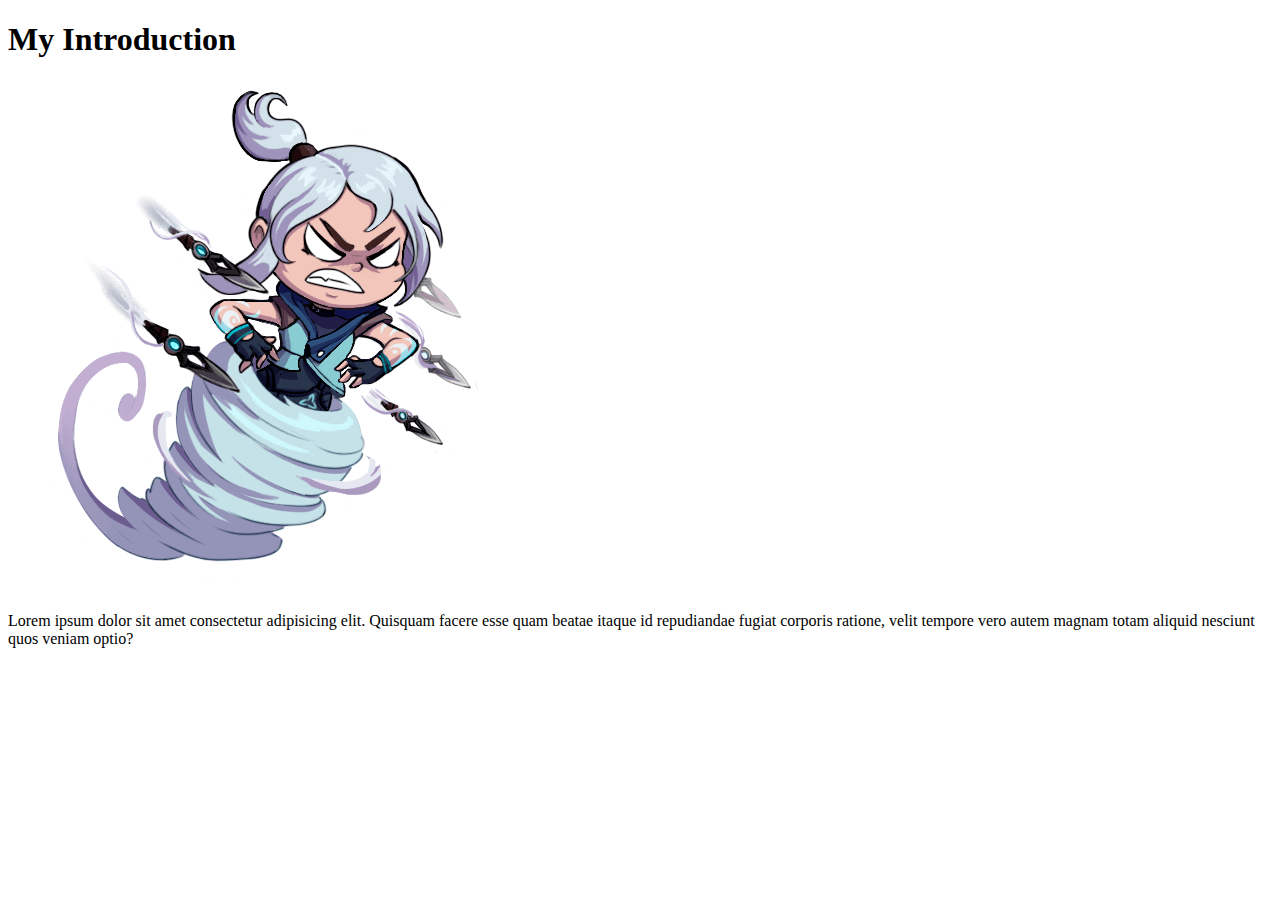
<file: index.html>
<!DOCTYPE html>
<html lang="en">
<head>
    <meta charset="UTF-8">
    <meta http-equiv="X-UA-Compatible" content="IE=edge">
    <meta name="viewport" content="width=device-width, initial-scale=1.0">
    <title>My first webpage</title>
</head>
<body>
    <h1>My Introduction</h1>
    <!-- <h2>My Introduction</h2>
    <h3>My Introduction</h3>
    <h4>My Introduction</h4>
    <h5>My Introduction</h5>
    <h6>My Introduction</h6> -->
    <img src="jett.jpg" alt="Image of a valorant agent">
<p>Lorem ipsum dolor sit amet consectetur adipisicing elit. Quisquam facere esse quam beatae itaque id repudiandae fugiat corporis ratione, velit tempore vero autem magnam totam aliquid nesciunt quos veniam optio?</p>
    </body>
</html>
</file>
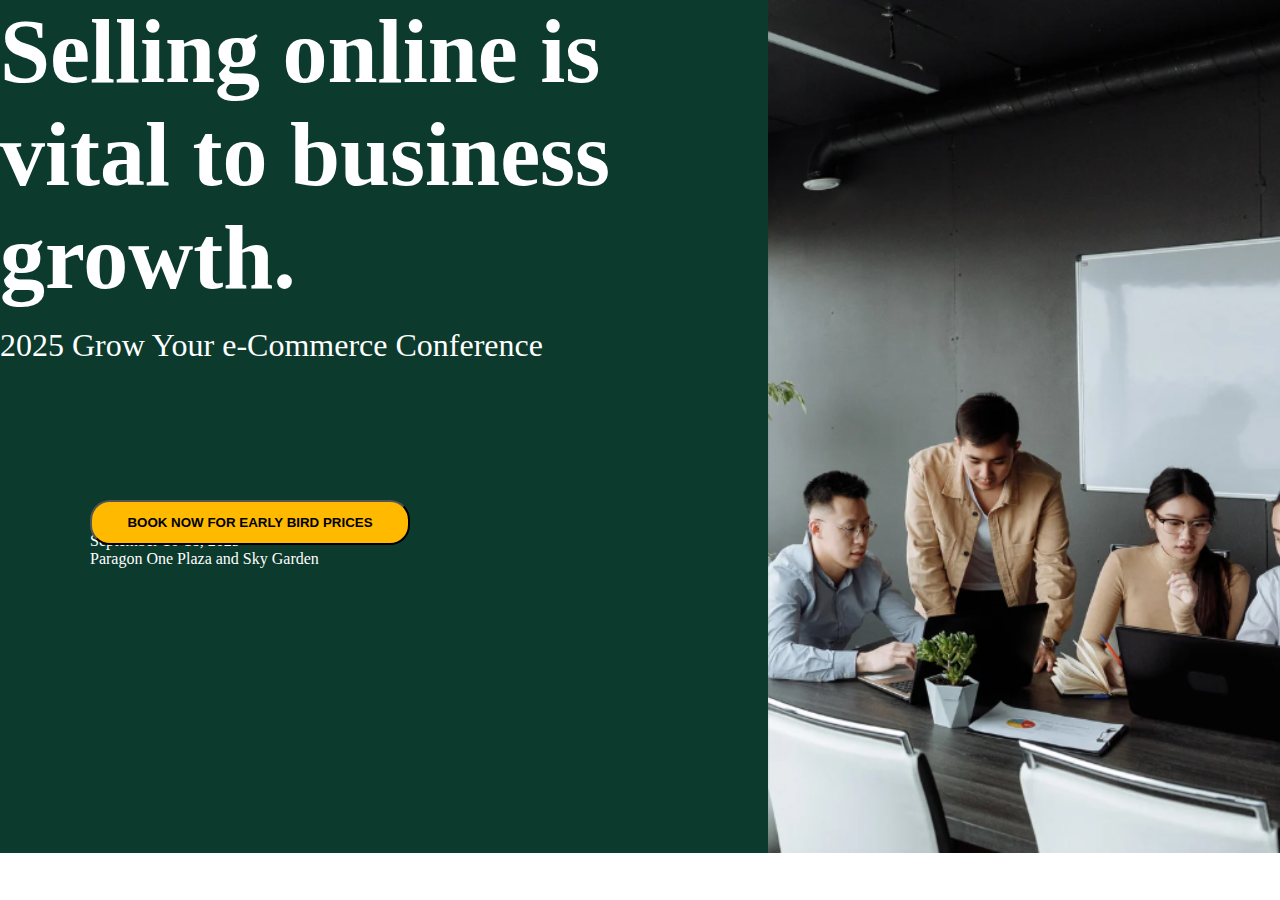
<file: Assignment week 9/replication1.html>
<!DOCTYPE html>
<html lang="en">
<head>
    <meta charset="UTF-8">
    <meta http-equiv="X-UA-Compatible" content="IE=edge">
    <meta name="viewport" content="width=device-width, initial-scale=1.0">
    <title>Replication 1</title>
    <link rel="stylesheet" href="replication1.css">
</head>
<body>
    <div class="parent">
        <div class="son">
            <p1>Selling online is vital to business growth.</p1><br><br>
            <p2> 2025 Grow Your e-Commerce Conference</p2><br><br>
            <p>September 16-18, 2025</p>
            <p>Paragon One Plaza and Sky Garden</p><br>
            <button>BOOK NOW FOR EARLY BIRD PRICES</button>
        </div>
        <div class="daughter">
            <img src="yay.png" alt="An image of people working together">
        </div>
    </div>
</body>
</html>
</file>
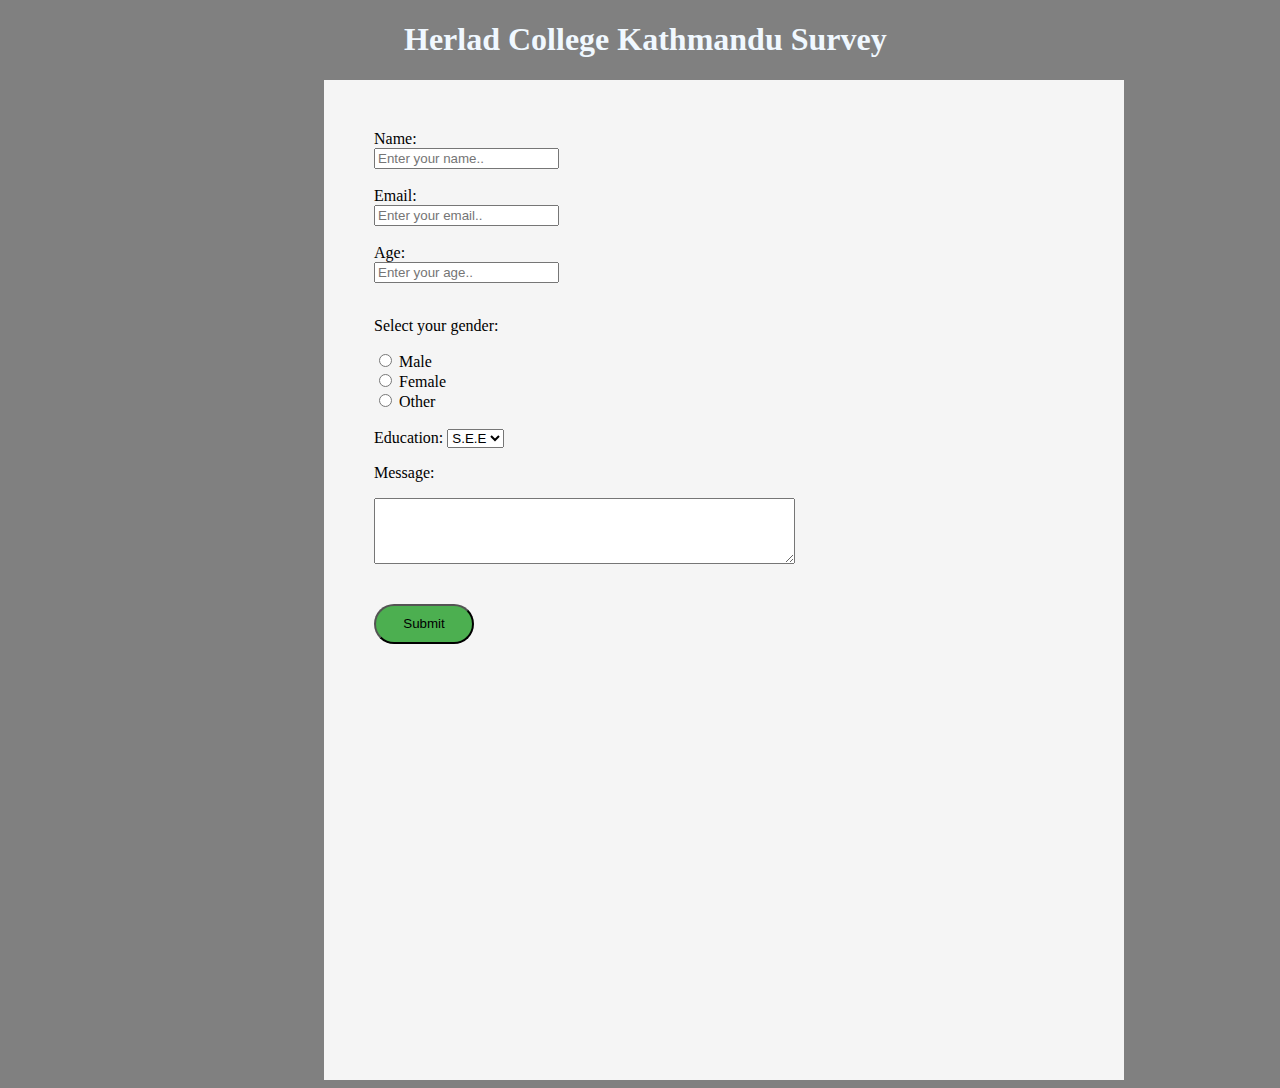
<file: ISA/form.html>
<!DOCTYPE html>
<html lang="en">
<head>
    <meta charset="UTF-8">
    <meta http-equiv="X-UA-Compatible" content="IE=edge">
    <meta name="viewport" content="width=device-width, initial-scale=1.0">
    <title>Herald College</title>
    <style>
        .main{
            background-color: whitesmoke;
            width: 700px;
            height: 900px;
            padding: 50px;
        }
        body{
            background-color: grey;
        }
        .container{
            margin:auto;
            width:50%;
        }
        h1{
            color:aliceblue;
            margin-left: 80px;
        }
        button{
            border-radius: 20px;
            background-color: rgb(76,175,80);
            width: 100px;
            height: 40px;
            
        }
    </style>
</head>
<body>
    <div class="container">
        <h1>Herlad College Kathmandu Survey</h1>

        <div class="main">
            <form>
                <label for="fname">Name:</label><br>
                <input type="text" id="fname" name="firstname" placeholder="Enter your name.."><br><br>
                <label for="email">Email:</label><br>
                <input type="text" id="email" name="email" placeholder="Enter your email.."><br><br>
                <label for="age">Age:</label><br>
                <input type="text" id="age" name="age" placeholder="Enter your age.."><br><br>
            </form>
            <form>
                <p>Select your gender:</p>
                <input type="radio" name="gender">
                <label>Male</label><br>
                <input type="radio" name="gender">
                <label>Female</label><br>
                <input type="radio" name="gender">
                <label>Other</label><br><br>
            </form>
            <form>
                <label for="education">Education:</label>
            <select>
            <option>S.E.E</option>
            <option>+2</option>
            <option>BSC</option>
            </select>
            </form>
            <p><label>Message:</label></p>
            <textarea id="msg" name="msg" rows="4" cols="50"></textarea><br><br><br>
            <button>Submit</button>
            </div>
            
    </div>
    
</body>
</html>
</file>
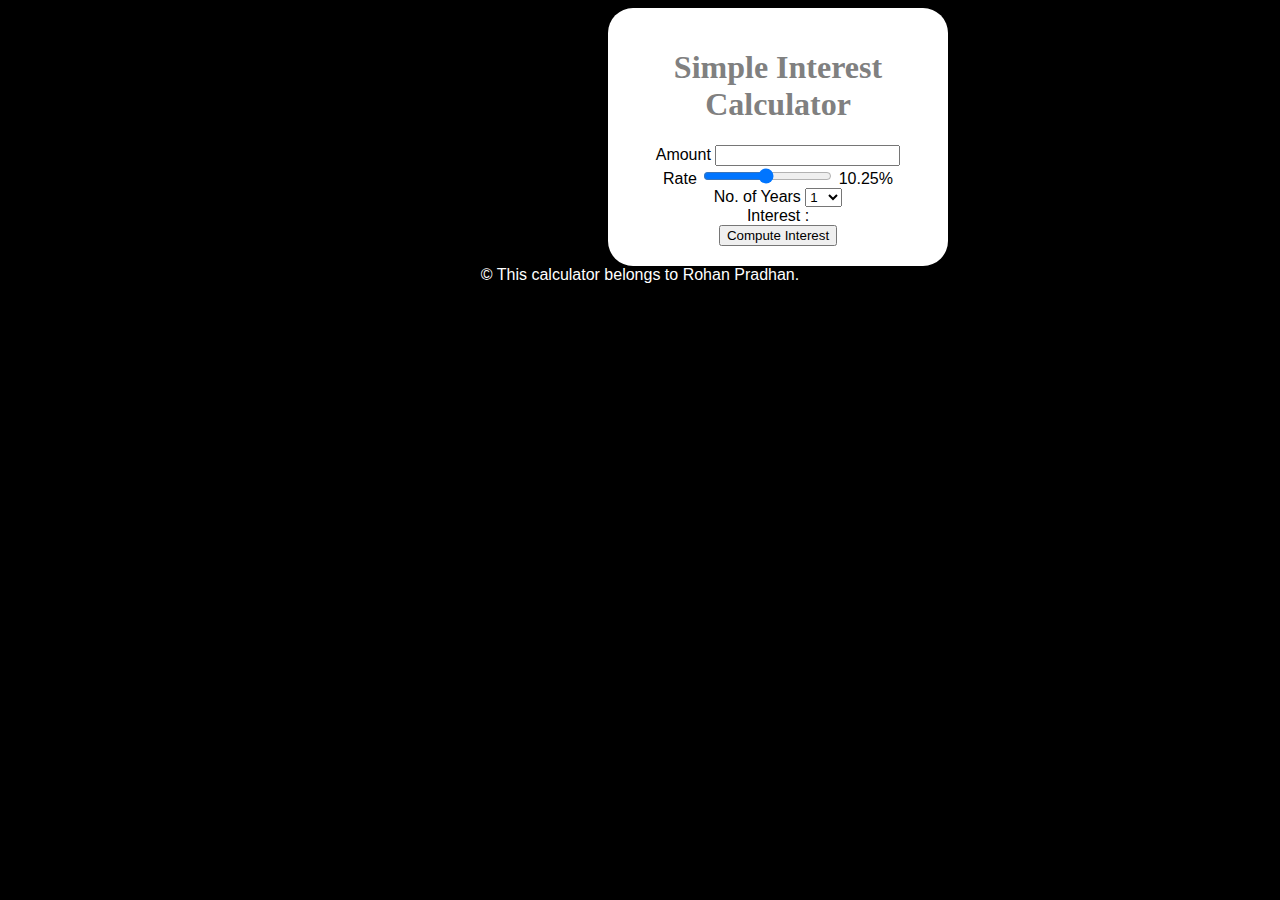
<file: ISA/SI.html>
<!DOCTYPE html>
<html lang="en">
<head>
    <script src="SI.js"></script>
    <link rel="stylesheet" href="SI.css">
    <meta charset="UTF-8">
    <meta http-equiv="X-UA-Compatible" content="IE=edge">
    <meta name="viewport" content="width=device-width, initial-scale=1.0">
    <title>Simple Interest Calculator</title>
</head>
<body>
    <div class="maindiv">
        <h1>Simple Interest Calculator</h1>

        Amount <input type="number"  id="principal">  <br/>
        Rate <input type="range"  id="rate" min="1" max="20" value="10.25" step="0.25" oninput="updateRate()">
        <span id="rate_val">10.25</span>% <br>
        No. of Years   
        <select id="years">
            <option>1</option>
            <option>2</option>
            <option>3</option>
            <option>4</option>
            <option>5</option>
            <option>6</option>
            <option>7</option>
            <option>8</option>
            <option>9</option>
            <option>10</option>
        </select><br/>
        
        Interest : <span id="result"></span><br>

        <button onclick="compute()"> Compute Interest </button>
    </div>
    <footer> © This calculator belongs to Rohan Pradhan.</footer>
</body>
</html>
</file>
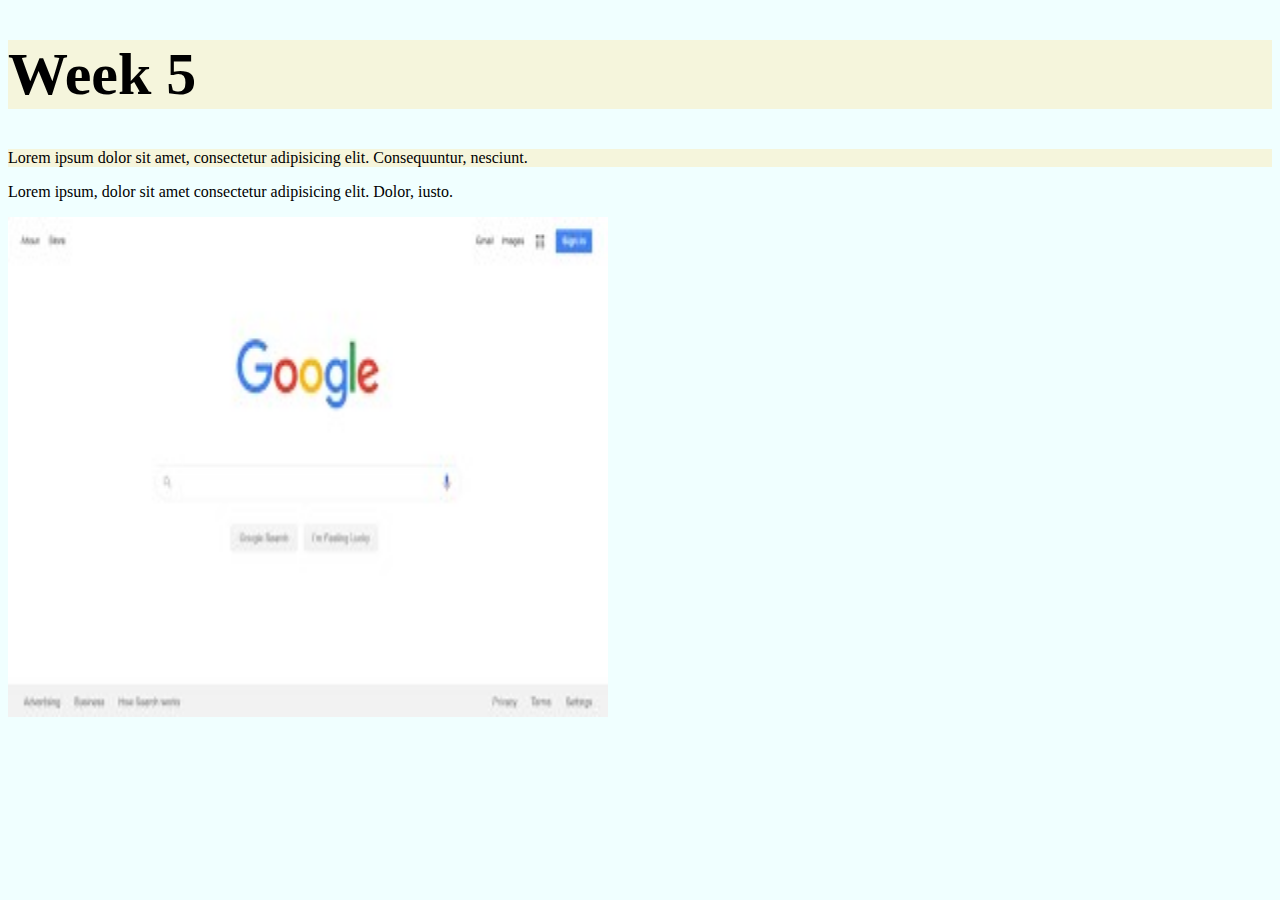
<file: Week 5/inline.html>
<!DOCTYPE html>
<html lang="en">
<head>
    <meta charset="UTF-8">
    <meta http-equiv="X-UA-Compatible" content="IE=edge">
    <meta name="viewport" content="width=device-width, initial-scale=1.0">
    <title>Inline CSS</title>
</head>
<body style="background-color: azure;">
    <h1 style="background-color:beige; font-size:60px; color: black;">Week 5</h1>
    <p style="background-color: beige;">Lorem ipsum dolor sit amet, consectetur adipisicing elit. Consequuntur, nesciunt.</p>
    <p>Lorem ipsum, dolor sit amet consectetur adipisicing elit. Dolor, iusto.</p>
    <img src="google.jpg" alt="Image of Google search engine" width="600px" height="500px">
</body>
</html>
</file>
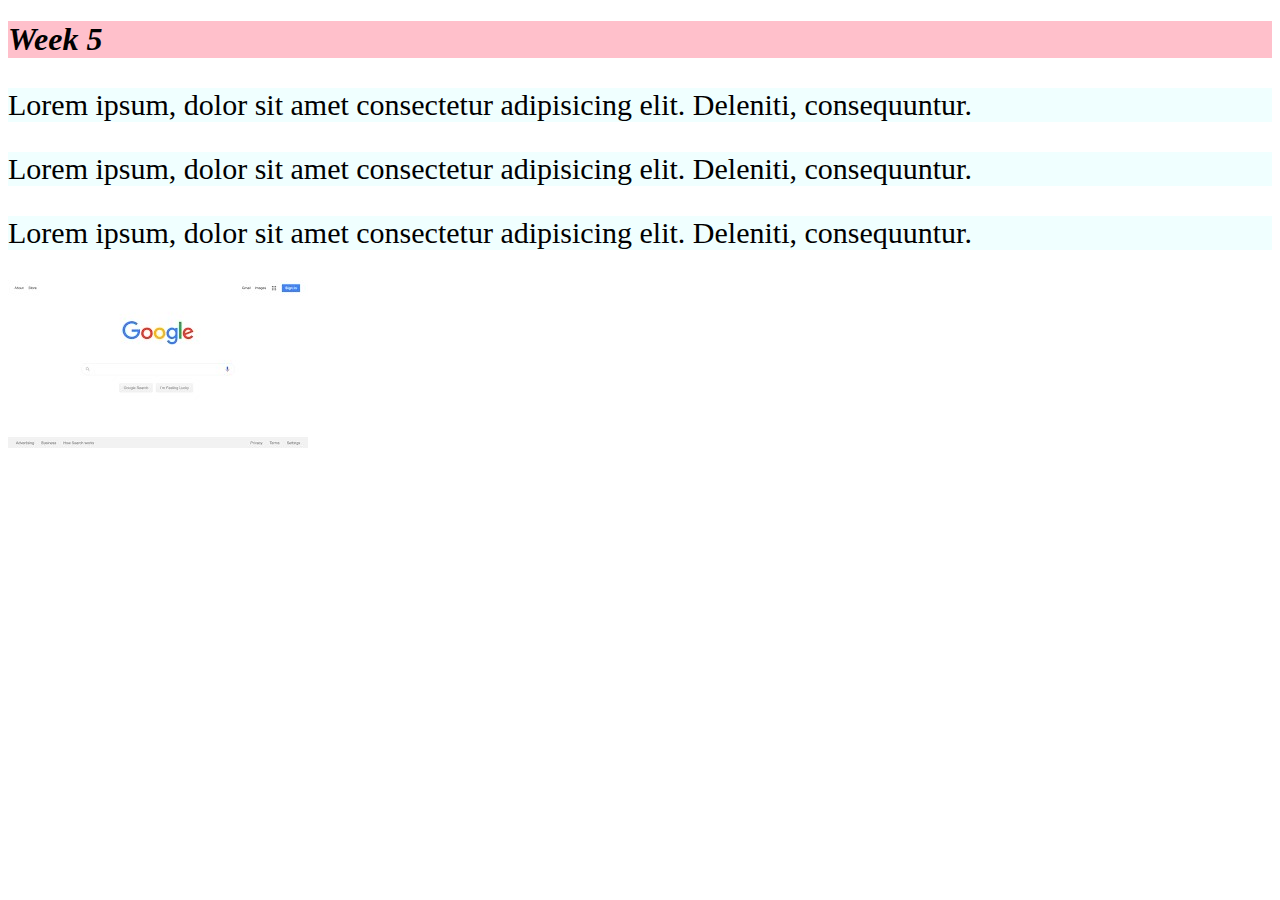
<file: Week 5/internal.html>
<!DOCTYPE html>
<html lang="en">
<head>
    <meta charset="UTF-8">
    <meta http-equiv="X-UA-Compatible" content="IE=edge">
    <meta name="viewport" content="width=device-width, initial-scale=1.0">
    <title>Internal CSS</title>
    <style>
        h1{
            background-color: pink;
            font-style: italic;
        }
        p{
            background-color: azure;
            font-size: 30px;
            color: black;
        }
    </style>
</head>
<body>
    <h1>Week 5</h1>
    <p>Lorem ipsum, dolor sit amet consectetur adipisicing elit. Deleniti, consequuntur.</p>
    <p>Lorem ipsum, dolor sit amet consectetur adipisicing elit. Deleniti, consequuntur.</p>
    <p>Lorem ipsum, dolor sit amet consectetur adipisicing elit. Deleniti, consequuntur.</p>
    <img src="google.jpg" alt="Image of google search engine">
</body>
</html>
</file>
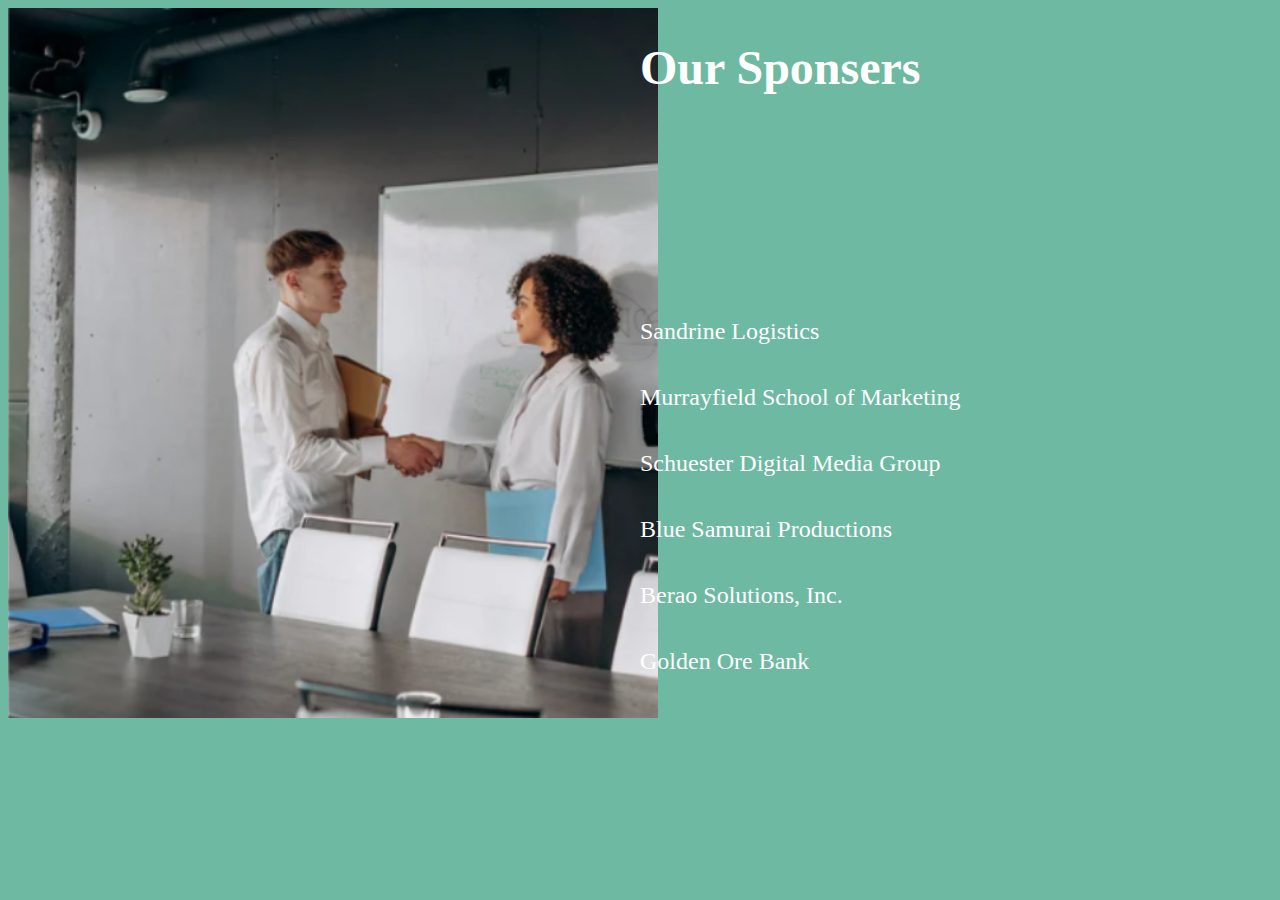
<file: Week 6 assignment/ok.html>
<!DOCTYPE html>
<html lang="en">
<head>
    <meta charset="UTF-8">
    <meta http-equiv="X-UA-Compatible" content="IE=edge">
    <meta name="viewport" content="width=device-width, initial-scale=1.0">
    <title>Assignment-2</title>
    <link rel="stylesheet" href="ok.css">
</head>
<body>
    <div class="parent">
        <div class="son"><img src="yes.png" alt="Image of two people greeting eachother"></div>
        <div class="daughter">
            <h1>Our Sponsers</h1><br><br><br><br><br><br><br><br><br><br>
            <p>Sandrine Logistics</p><br>
            <p>Murrayfield School of Marketing</p><br>
            <p>Schuester Digital Media Group</p><br>
            <p>Blue Samurai Productions</p><br>
            <p>Berao Solutions, Inc.</p><br>
            <p>Golden Ore Bank</p>
        </div>
    </div>
</body>
</html>
</file>
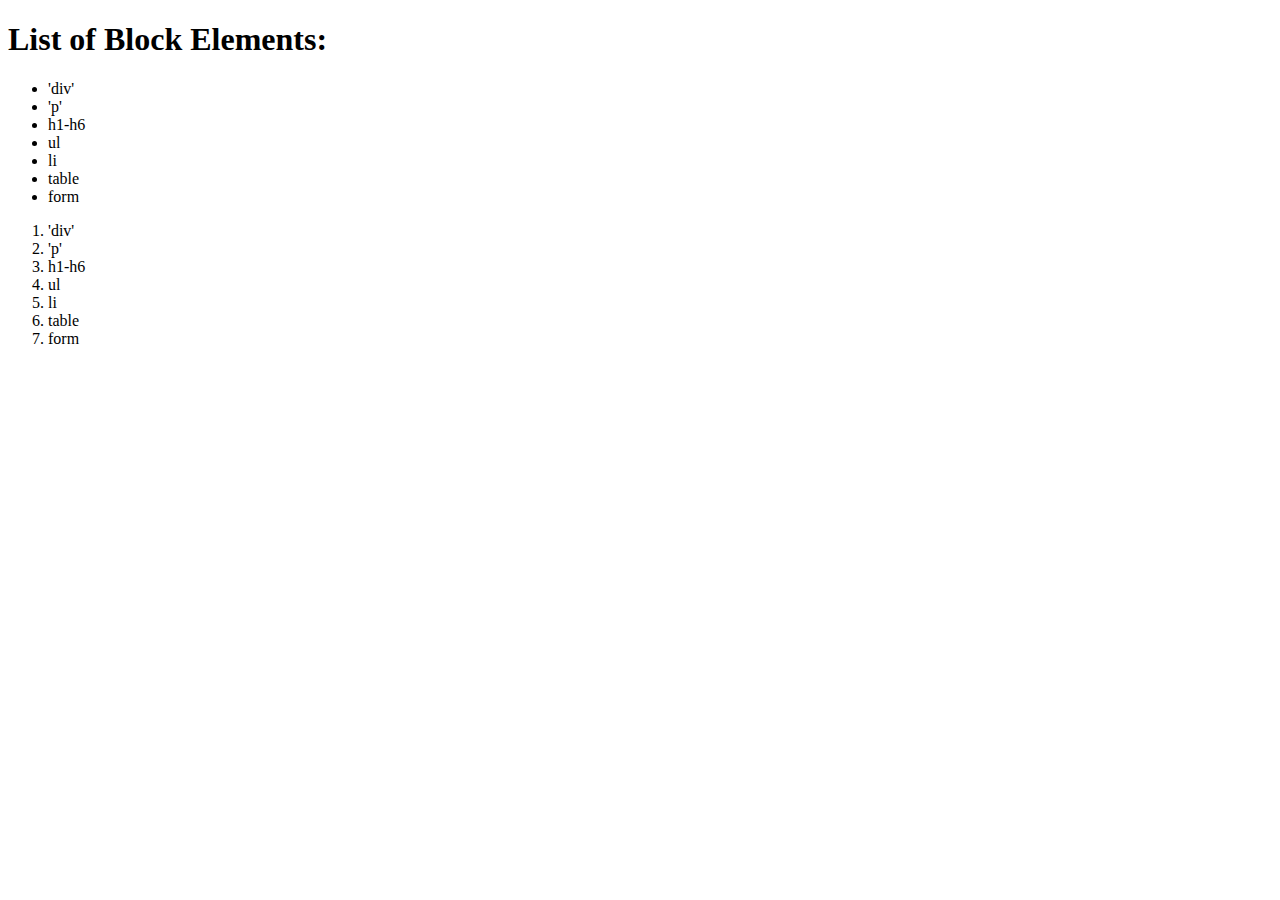
<file: workshop/w.html>
<!DOCTYPE html>
<html lang="en">
<head>
    <meta charset="UTF-8">
    <meta http-equiv="X-UA-Compatible" content="IE=edge">
    <meta name="viewport" content="width=device-width, initial-scale=1.0">
    <title>Document</title>
</head>
<body>
    <h1>List of Block Elements:</h1>
    <nav>
        <ul>
            <li>'div'</li>
            <li>'p'</li>
            <li>h1-h6</li>
            <li>ul</li>
            <li>li</li>
            <li>table</li>
            <li>form</li>
        </ul>
    </nav>
    <nav>
        <ol>
               <li>'div'</li>
            <li>'p'</li>
            <li>h1-h6</li>
            <li>ul</li>
            <li>li</li>
            <li>table</li>
            <li>form</li>
        </ol>
    </nav>
</body>
</html>
</file>
<file: Assignment week 9/replication1.css>
*{
    margin: 0;
    padding: 0;
}
.parent{
    width:100%;
}
.son{
    width:60%;
    height: 853px;
    float:left;
    background-color: rgb(12,59,46);
}
.daughter{
    width:40%;
    float:right;
}
button{
    border-radius: 20px;
    background-color: rgb(255,186,0);
    width: 320px;
    height: 45px;
    font-weight: bold; 
    top: 500px;
    left: 90px;
    position: absolute;
}
p1{
    color: white;
    font-weight: bold;
    font-size: 90px;
    text-align: center;
}
p2{
    color: white;
    font-size: xx-large;
    align-content: center;
    text-align: center;
}
p{
    color: white;
    position: relative;
    top: 150px;
    left: 90px;
}
/*mobiles devices*/
@media (min-width:320px) and (max-width:480px){
    h1{
        color:white;
        width: 100%;
        text-align: center;
        font-size: small;
       }
      .daughter{
        width:100%;
      }
      .son{
        width:100%;
        align-items: center;
      }
      .daughter img{
        width:100%;
        height: auto;
      }
      .son button{
        width: 270px;
        height: 40px;
        top: 700px;
        left: auto;
        position: absolute;

      }
      p{
        top: 10px;
        left: auto;
      }
}
/*tablet devices*/
@media (min-width:481px) and (max-width:768px){
  h1{
    color:white;
    width: 100%;
    text-align: center;
    font-size: small;
     }
    .daughter{
      width:100%;
    }
    .son{
      width:100%;
    }
    .daughter img{
      width:100%;
      height: auto;
    }
    .son button{
      left: auto;
      top: 750px;
    }
    p{
      top: 20px;
      left: auto;
    }
}
/*laptop devices*/
@media (min-width:769px) and (max-width:1024px){
  h1{
    color:white;
    width: 100%;
    text-align: center;
    font-size: small;
     }
    .daughter{
      width:100%;
    }
    .son{
      width:100%;
    }
    .daughter img{
      width:100%;
      height: auto;
    } 
    .son button{
      top: 700px;
      width: 500px;
      height: 50px;
    }
    p{
      top: 75px;
      left: auto;
    }
}
</file>
<file: ISA/SI.css>
body{
    background-color: black;
    font-family: Arial;
    color: white;
}
h1{
    color: grey;
    font-family: Verdana;
}
.maindiv{
    background-color: white;
    color: black;
    width: 300px;
    padding: 20px;
    border-radius: 25px;
    text-align: center;
    margin-left: 600px;
}
footer{
    text-align: center;
}
</file>
<file: Week 6 assignment/ok.css>
body{
    background-color: rgb(110, 185, 161);
}
.parent{
    width: 100%;
}
.son{
    width: 50%;
    float: left;
}
.daughter{
    width: 50%;
    float: right;
}
img{
    width: 650px;
    height: auto;
}
h1{
    color: white;
    font-size: xxx-large;
    font-family: Cambria, Cochin, Georgia, Times, 'Times New Roman', serif;
    font-weight: bold;
}
p{
    color: white;
    font-size: x-large;
    line-height: 0px;
}
</file>
